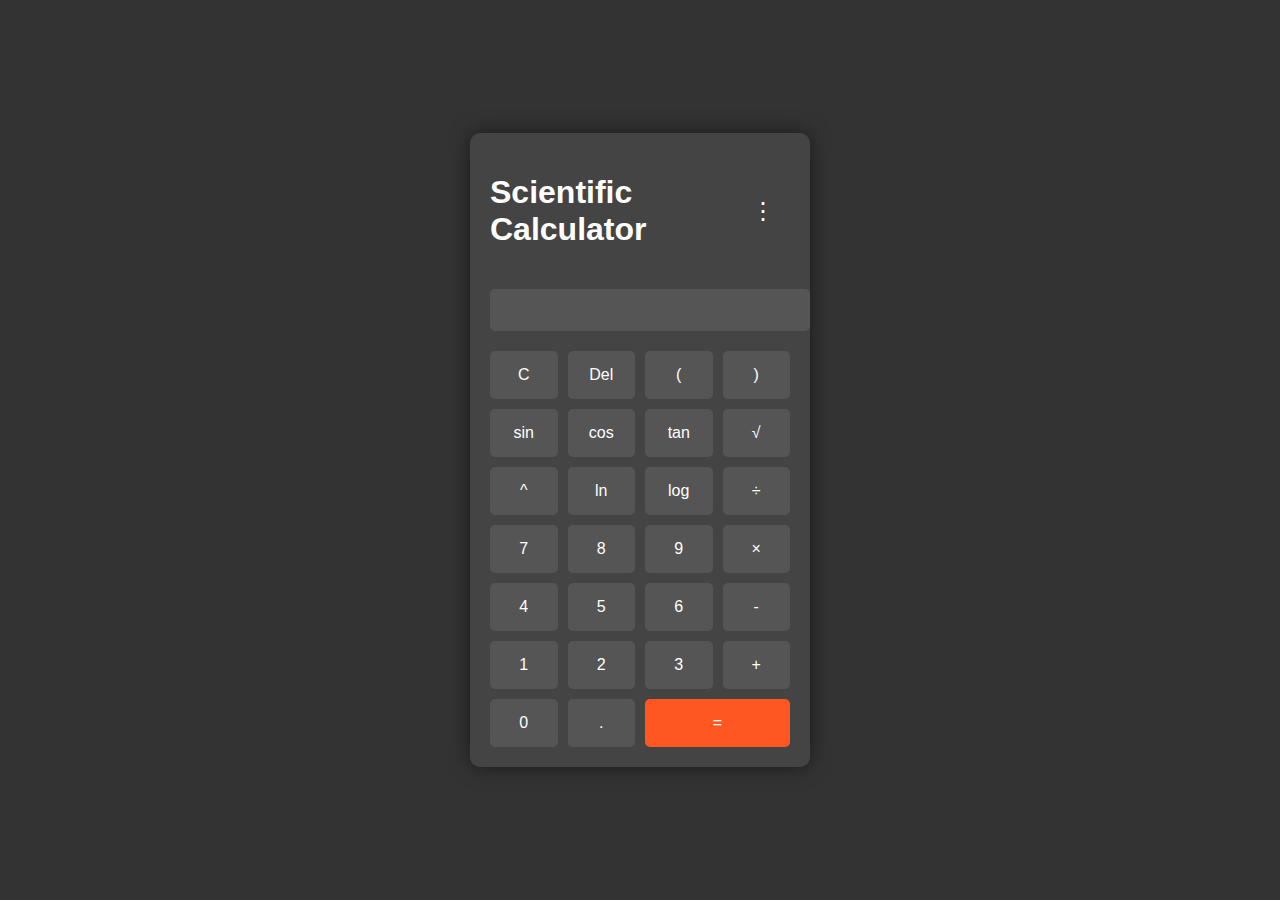
<file: index.html>
<!DOCTYPE html>
<html lang="en">
<head>
    <meta charset="UTF-8">
    <meta name="viewport" content="width=device-width, initial-scale=1.0">
    <title>Scientific Calculator </title>
    <link rel="stylesheet" href="styles.css">
</head>
<body>
    <div class="calculator">
        <div class="header">
            <h1>Scientific Calculator</h1>
            <div class="menu-container">
                <button class="menu-button" onclick="toggleMenu()">⋮</button>
                <div class="menu" id="menu">
                    <button onclick="viewHistory()">History</button>
                    <button onclick="switchTheme()">Switch Theme</button> <!-- Theme switch button -->
                    <button onclick="viewPrivacyPolicy()">Privacy Policy</button>
                    <button onclick="sendFeedback()">Send Feedback</button>
                    <button onclick="getHelp()">Help</button>
                </div>
            </div>
        </div>
        <input type="text" id="display" readonly>
        <div class="buttons">
            <button onclick="clearDisplay()">C</button>
            <button onclick="deleteDigit()">Del</button>
            <button onclick="insertOperator('(')">(</button>
            <button onclick="insertOperator(')')">)</button>
            <button onclick="insertOperator('sin(')">sin</button>
            <button onclick="insertOperator('cos(')">cos</button>
            <button onclick="insertOperator('tan(')">tan</button>
            <button onclick="insertOperator('Math.sqrt(')">√</button>
            <button onclick="insertOperator('^')">^</button>
            <button onclick="insertOperator('Math.log(')">ln</button>
            <button onclick="insertOperator('Math.log10(')">log</button>
            <button onclick="insertOperator('/')">÷</button>
            <button onclick="insertNumber('7')">7</button>
            <button onclick="insertNumber('8')">8</button>
            <button onclick="insertNumber('9')">9</button>
            <button onclick="insertOperator('*')">×</button>
            <button onclick="insertNumber('4')">4</button>
            <button onclick="insertNumber('5')">5</button>
            <button onclick="insertNumber('6')">6</button>
            <button onclick="insertOperator('-')">-</button>
            <button onclick="insertNumber('1')">1</button>
            <button onclick="insertNumber('2')">2</button>
            <button onclick="insertNumber('3')">3</button>
            <button onclick="insertOperator('+')">+</button>
            <button onclick="insertNumber('0')">0</button>
            <button onclick="insertNumber('.')">.</button>
            <button class="equals" onclick="calculate()">=</button>
        </div>
    </div>
    <script src="script.js"></script>
    <footer></footer>
</body>
</html>
</file>
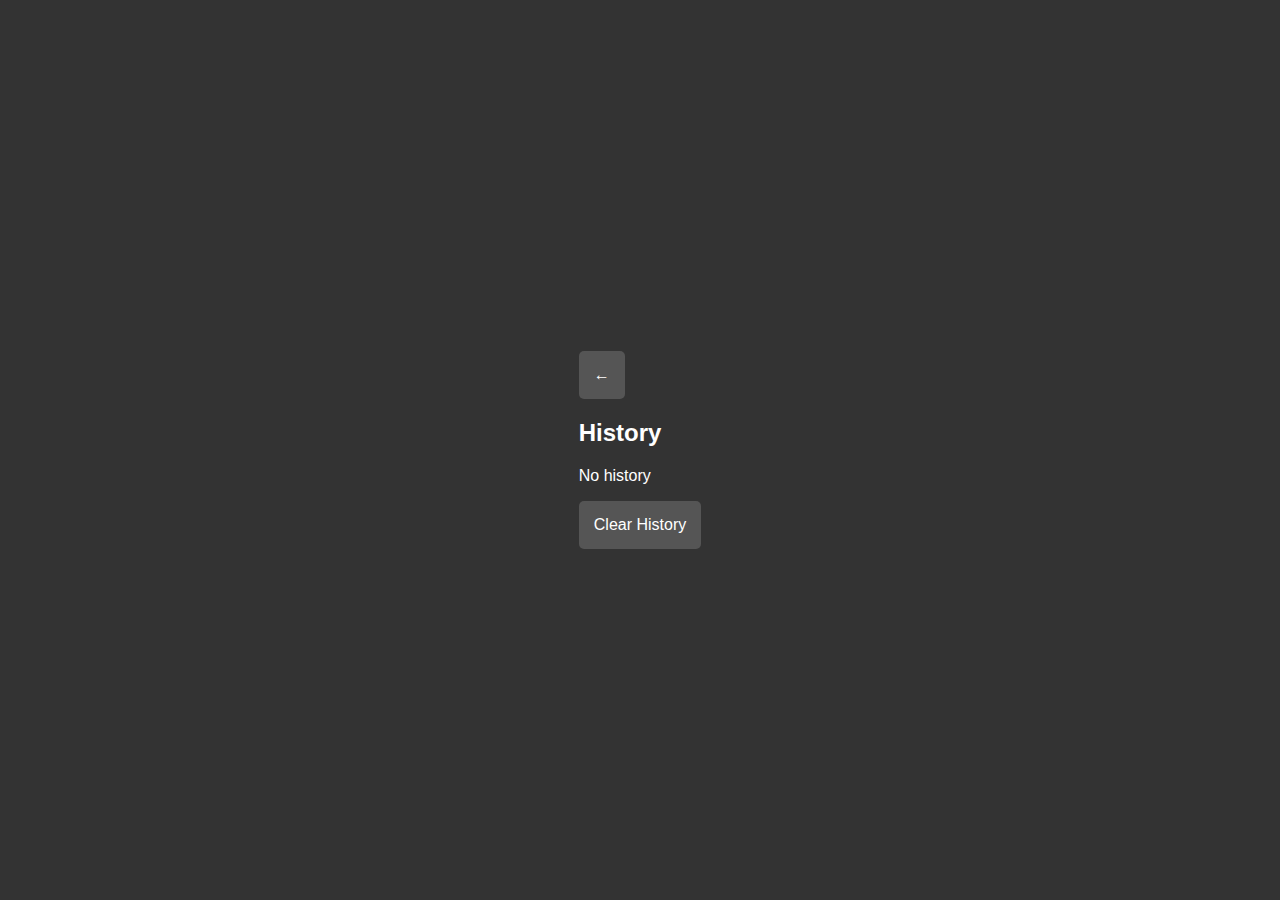
<file: history.html>
<!DOCTYPE html>
<html lang="en">
<head>
    <meta charset="UTF-8">
    <meta name="viewport" content="width=device-width, initial-scale=1.0">
    <title>Calculator History</title>
    <link rel="stylesheet" href="styles.css">
</head>
<body>
    <div class="history-container">
        <header>
            <button onclick="goBack()" class="back-button">←</button>
            <h2>History</h2>
        </header>
        <div class="history-list" id="history-list">
            <!-- History items will be inserted here dynamically -->
        </div>
        <footer>
            <button class="clear-history" onclick="clearHistory()">Clear History</button>
        </footer>
    </div>
    <script src="history.js"></script>
</body>
</html>
</file>
<file: styles.css>
/* Default Theme (Dark) */
body {
    background-color: #333;
    color: #fff;
    font-family: Arial, sans-serif;
    margin: 0;
    display: flex;
    justify-content: center;
    align-items: center;
    height: 100vh;
}

.calculator {
    background-color: #444;
    padding: 20px;
    border-radius: 10px;
    width: 300px;
    box-shadow: 0 0 20px rgba(0, 0, 0, 0.5);
}

/* Define Light Theme */
body.light-theme {
    background-color: #f0f0f0;
    color: #000;
}

body.light-theme .calculator {
    background-color: #fff;
    box-shadow: 0 0 10px rgba(0, 0, 0, 0.1);
}

body.light-theme input {
    background-color: #ddd;
    color: #000;
}

body.light-theme button {
    background-color: #eee;
    color: #000;
}

body.light-theme button:hover {
    background-color: #ddd;
}

body.light-theme .equals {
    background-color: #ffa500;
    color: #fff;
}

body.light-theme .equals:hover {
    background-color: #ff8c00;
}

/* Existing Styles */
.header {
    display: flex;
    justify-content: space-between;
    align-items: center;
    margin-bottom: 20px;
}

.menu-container {
    position: relative;
}

.menu-button {
    background: none;
    border: none;
    color: #fff;
    font-size: 1.5em;
    cursor: pointer;
}

.menu {
    display: none;
    position: absolute;
    top: 30px;
    right: 0;
    background-color: #555;
    border-radius: 5px;
    box-shadow: 0 0 10px rgba(0, 0, 0, 0.5);
    overflow: hidden;
}

.menu button {
    background: none;
    border: none;
    color: #fff;
    padding: 10px;
    width: 100%;
    text-align: left;
    cursor: pointer;
}

.menu button:hover {
    background-color: #666;
}

input {
    width: 100%;
    padding: 10px;
    border: none;
    border-radius: 5px;
    margin-bottom: 20px;
    font-size: 1.2em;
    background-color: #555;
    color: #fff;
    text-align: right;
}

.buttons {
    display: grid;
    grid-template-columns: repeat(4, 1fr);
    gap: 10px;
}

button {
    padding: 15px;
    border: none;
    border-radius: 5px;
    background-color: #555;
    color: #fff;
    font-size: 1em;
    cursor: pointer;
}

button:hover {
    background-color: #666;
}

.equals {
    background-color: #ff5722;
    color: #fff;
    grid-column: span 2;
}

.equals:hover {
    background-color: #e64a19;
}
</file>
